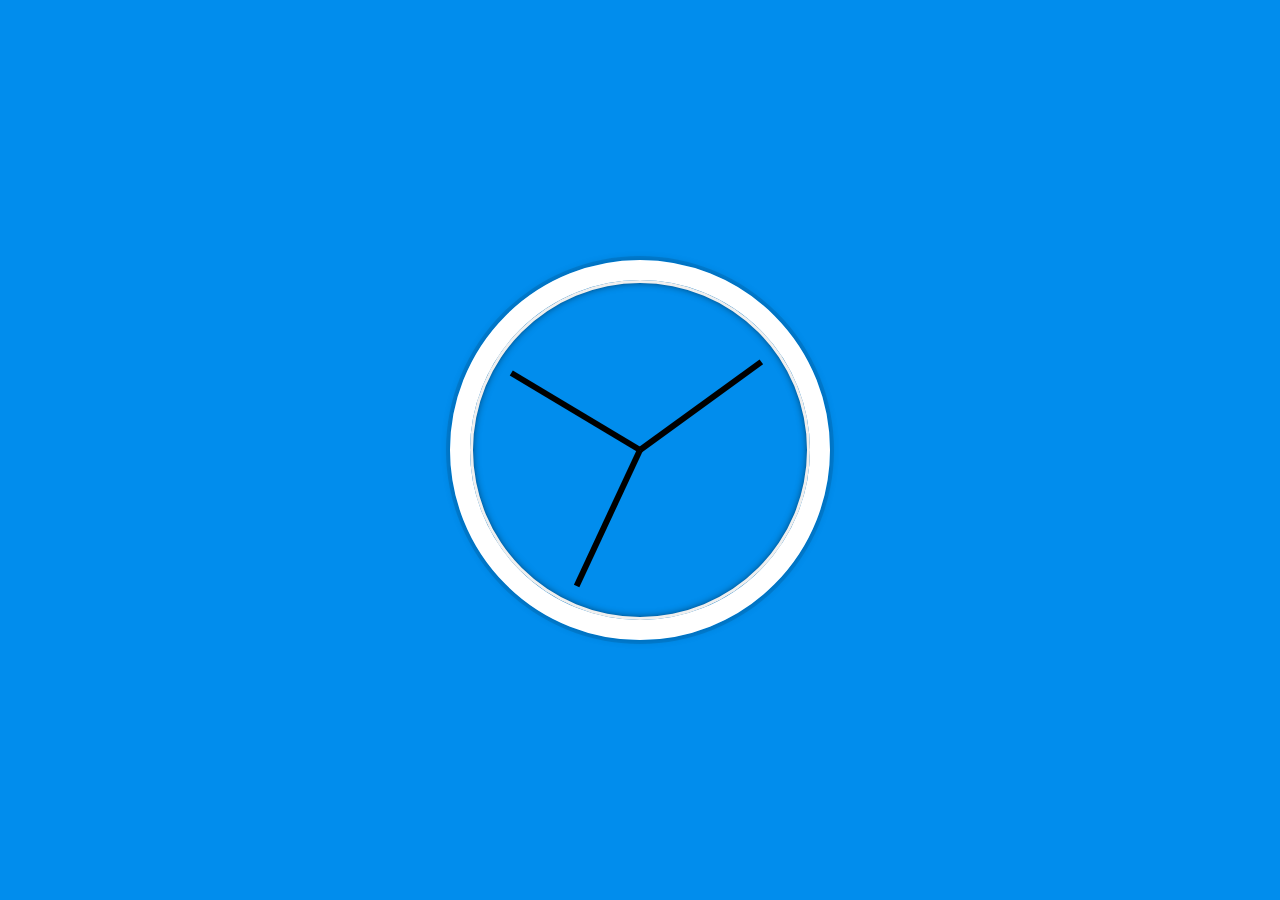
<file: 02 - JS and CSS Clock/index-FINISHED.html>
<!DOCTYPE html>
<html lang="en">
<head>
  <meta charset="UTF-8">
  <title>JS + CSS Clock</title>
</head>
<body>


    <div class="clock">
      <div class="clock-face">
        <div class="hand hour-hand"></div>
        <div class="hand min-hand"></div>
        <div class="hand second-hand"></div>
      </div>
    </div>


  <style>
    html {
      background: #018DED url(https://unsplash.it/1500/1000?image=881&blur=5);
      background-size: cover;
      font-family: 'helvetica neue';
      text-align: center;
      font-size: 10px;
    }

    body {
      margin: 0;
      font-size: 2rem;
      display: flex;
      flex: 1;
      min-height: 100vh;
      align-items: center;
    }

    .clock {
      width: 30rem;
      height: 30rem;
      border: 20px solid white;
      border-radius: 50%;
      margin: 50px auto;
      position: relative;
      padding: 2rem;
      box-shadow:
        0 0 0 4px rgba(0,0,0,0.1),
        inset 0 0 0 3px #EFEFEF,
        inset 0 0 10px black,
        0 0 10px rgba(0,0,0,0.2);
    }

    .clock-face {
      position: relative;
      width: 100%;
      height: 100%;
      transform: translateY(-3px); 
      /* account for the height of the clock hands */
    }

    .hand {
      width: 50%;
      height: 6px;
      background: black;
      position: absolute;
      top: 50%;
      transform-origin: 100%;
      transform: rotate(90deg);
      transition: all 0.05s;
      transition-timing-function: cubic-bezier(0.1, 2.7, 0.58, 1);
    }
</style>

<script>
  const secondHand = document.querySelector('.second-hand');
  const minsHand = document.querySelector('.min-hand');
  const hourHand = document.querySelector('.hour-hand');

  function setDate() {
    const now = new Date();

    const seconds = now.getSeconds();
    const secondsDegrees = ((seconds / 60) * 360) + 90;
    secondHand.style.transform = `rotate(${secondsDegrees}deg)`;

    const mins = now.getMinutes();
    const minsDegrees = ((mins / 60) * 360) + ((seconds/60)*6) + 90;
    minsHand.style.transform = `rotate(${minsDegrees}deg)`;

    const hour = now.getHours();
    const hourDegrees = ((hour / 12) * 360) + ((mins/60)*30) + 90;
    hourHand.style.transform = `rotate(${hourDegrees}deg)`;
  }

  setInterval(setDate, 1000);

  setDate();

</script>
</body>
</html>
</file>
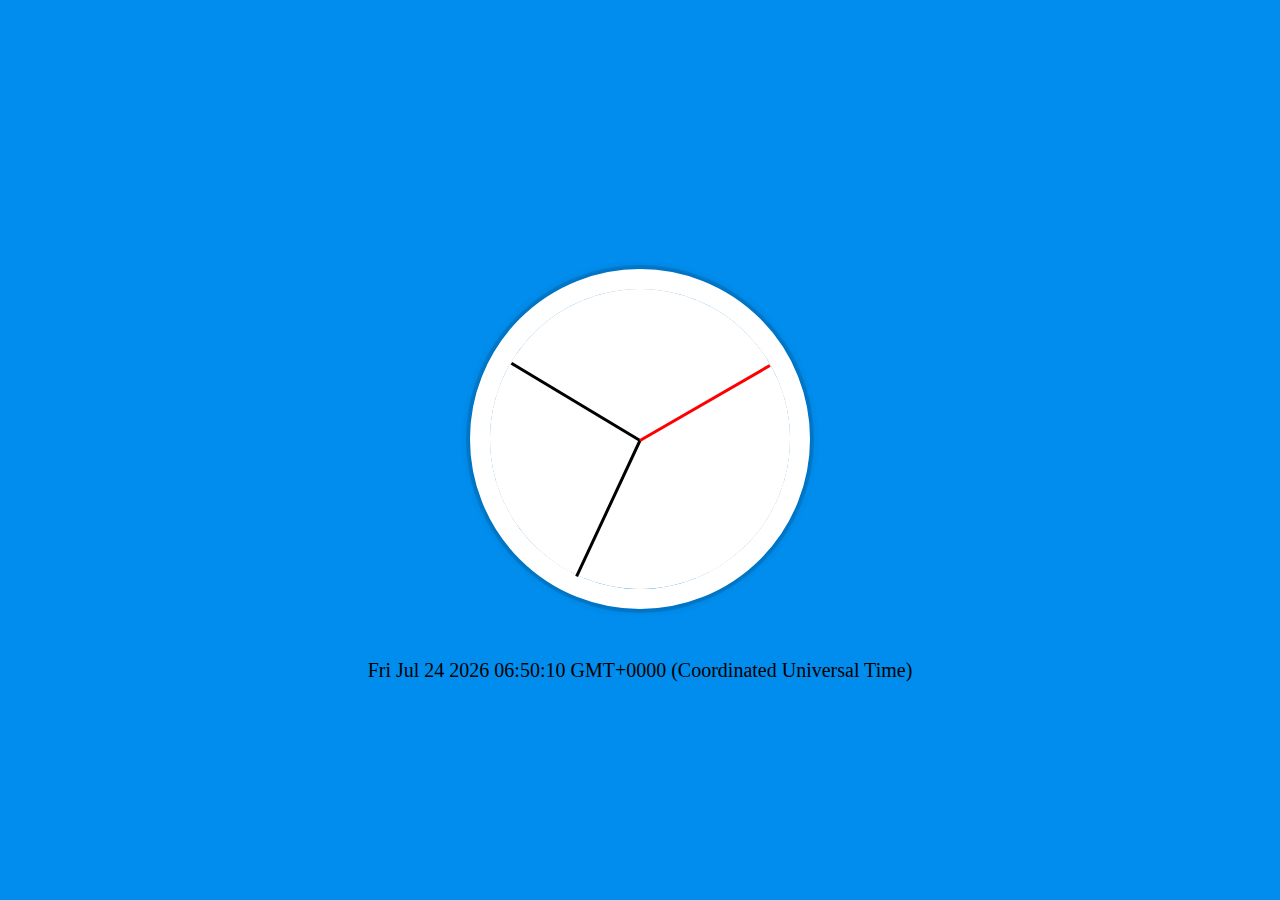
<file: 02 - JS and CSS Clock/index-START.html>
<!DOCTYPE html>
<html lang="en">
<head>
  <meta charset="UTF-8">
  <title>JS + CSS Clock</title>
</head>
<body>


    <div class="clock">
      <div class="clock-face">
        <div class="hand hour-hand"></div>
        <div class="hand min-hand"></div>
        <div class="hand second-hand"></div>
      </div>
    </div>

    <div class="time"></div>

  <style>
    html {
      background-color: #018DED;
      background-size: cover;
      font-family: 'helvetica neue';
      text-align: center;
      font-size: 10px;
    }

    body {
      margin: 0;
      font-size: 2rem;
      display: flex;
      flex-direction: column;
      flex: 1;
      min-height: 100vh;
      align-items: center;
      justify-content: center;
    }

    .clock {
      width: 30rem;
      height: 30rem;
      border: 20px solid white;
      border-radius: 50%;
      margin: 50px auto;
      position: relative;
      /* padding: 2rem; */
      box-shadow:
        0 0 0 4px rgba(0,0,0,0.1),
        inset 0 0 0 3px #EFEFEF,
        inset 0 0 10px black,
        0 0 10px rgba(0,0,0,0.2);
    }

    .clock-face {
      position: relative;
      width: 100%;
      height: 100%;
      /* transform: translateY(-3px);  */
      background-color: white;
      border-radius: 50%;
      
    }

    .hand {
      width: 50%;
      height: 3px;
      background: black;
      position: absolute;
      top: 50%;
      transform-origin: 100%;
      transform: rotate(90deg);
      transition: all 0.05s;
    }

    .second-hand {
      background-color: red;
    }
  </style>

  <script>
    function setDate(){
      const time = document.querySelector('.time');
      const now = new Date();
      const current_second = now.getSeconds();
      const current_minute = now.getMinutes();
      const current_hour = now.getHours();

      time.textContent = now;


      console.log(now);
      console.log(current_second);
      console.log(current_minute);
      console.log(current_hour);

      const second_hand = document.querySelector('.second-hand');
      const minute_hand = document.querySelector('.min-hand');
      const hour_hand = document.querySelector('.hour-hand');
      
      const second_deg = (current_second * 6 + 90);
      const minute_deg = (current_minute * 6 + current_second * 0.1 + 90); 
      const hour_deg = (current_hour * 30 + current_minute * 0.5 +90);

      second_hand.style.cssText = `transform: rotate(${second_deg}deg);`;
      minute_hand.style.cssText = `transform: rotate(${minute_deg}deg);`;
      hour_hand.style.cssText = `transform: rotate(${hour_deg}deg);`;
    }

    setInterval(setDate,1000);

    setDate();

  </script>
</body>
</html>
</file>
